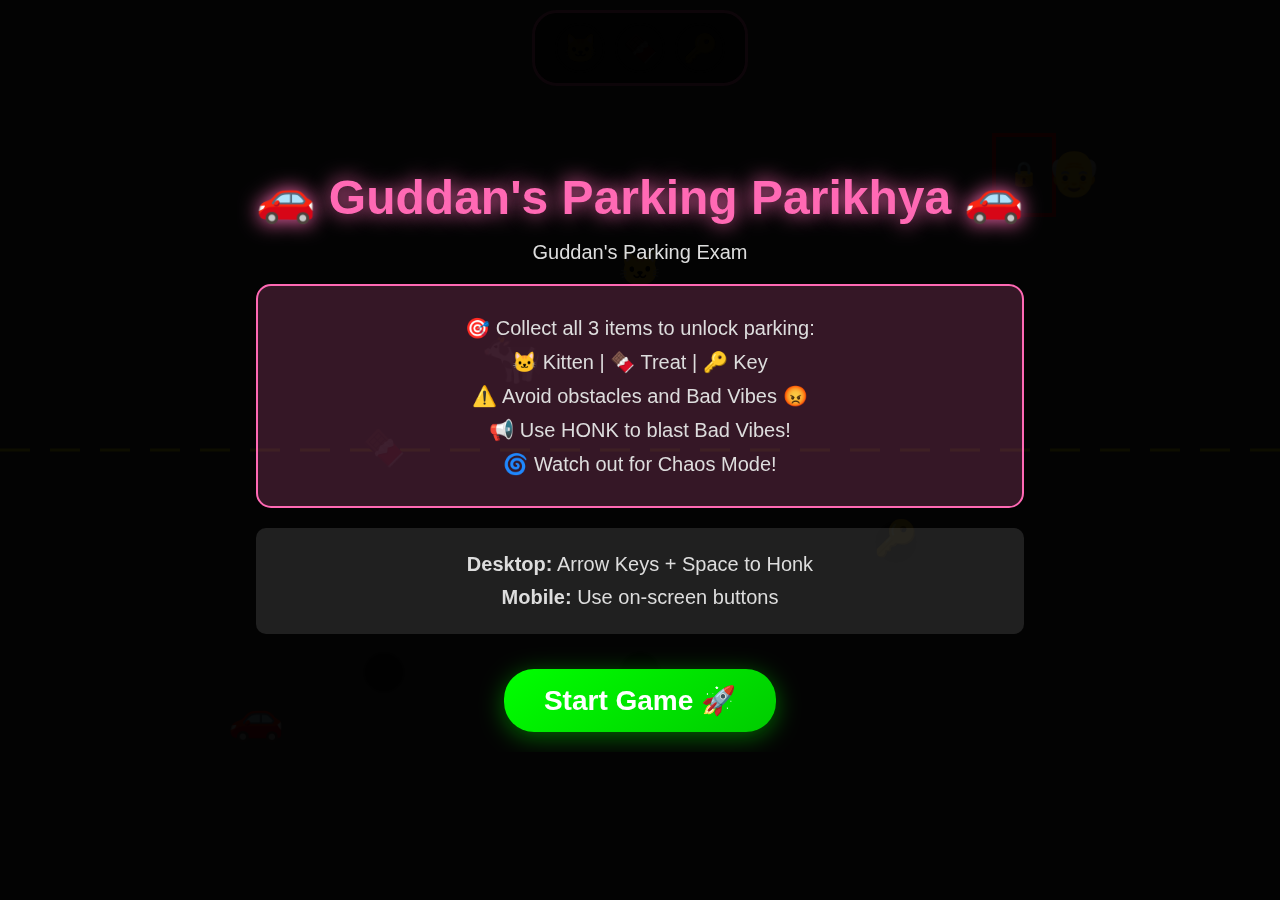
<file: index.html>
<!DOCTYPE html>
<html lang="en">
<head>
    <meta charset="UTF-8">
    <meta name="viewport" content="width=device-width, initial-scale=1.0, user-scalable=no">
    <title>Guddan's Parking Parikhya 🚗</title>
    <link rel="stylesheet" href="styles.css">
</head>
<body>
    <div id="game-container">
        <!-- HUD -->
        <div id="hud">
            <div id="collection-bar">
                <div class="item-slot" id="slot-kitten">🐱</div>
                <div class="item-slot" id="slot-treat">🍫</div>
                <div class="item-slot" id="slot-key">🔑</div>
            </div>
        </div>

        <!-- Chaos Warning -->
        <div id="chaos-warning" class="hidden">Aye Bhokua! (Controls Swapped)</div>

        <!-- Message Display -->
        <div id="message-display" class="hidden"></div>

        <!-- Canvas -->
        <canvas id="gameCanvas"></canvas>

        <!-- Mobile Controls -->
        <div id="mobile-controls">
            <div id="left-controls">
                <button id="btn-gas" class="control-btn">⬆️ GAS</button>
                <div id="steering">
                    <button id="btn-left" class="control-btn">⬅️</button>
                    <button id="btn-right" class="control-btn">➡️</button>
                </div>
                <button id="btn-brake" class="control-btn">⬇️ BRAKE</button>
            </div>
            <div id="right-controls">
                <button id="btn-honk" class="control-btn honk-btn">📢 HONK</button>
            </div>
        </div>

        <!-- Win Screen -->
        <div id="win-screen" class="hidden">
            <div id="win-content">
                <div id="confetti-container"></div>
                <h1>🎉 Janmadina Ra Hardhika Shubhechha! 🎉</h1>
                <p>Heartfelt Birthday Wishes, Guddan!</p>
                <p>You parked like a pro! 🚗✨</p>
                <button id="play-again-btn">Play Again 🔄</button>
            </div>
        </div>

        <!-- Start Screen -->
        <div id="start-screen">
            <div id="start-content">
                <h1>🚗 Guddan's Parking Parikhya 🚗</h1>
                <p>Guddan's Parking Exam</p>
                <div class="instructions">
                    <p>🎯 Collect all 3 items to unlock parking:</p>
                    <p>🐱 Kitten | 🍫 Treat | 🔑 Key</p>
                    <p>⚠️ Avoid obstacles and Bad Vibes 😡</p>
                    <p>📢 Use HONK to blast Bad Vibes!</p>
                    <p>🌀 Watch out for Chaos Mode!</p>
                </div>
                <div class="controls-info">
                    <p><strong>Desktop:</strong> Arrow Keys + Space to Honk</p>
                    <p><strong>Mobile:</strong> Use on-screen buttons</p>
                </div>
                <button id="start-btn">Start Game 🚀</button>
            </div>
        </div>
    </div>

    <script src="game.js"></script>
</body>
</html>
</file>
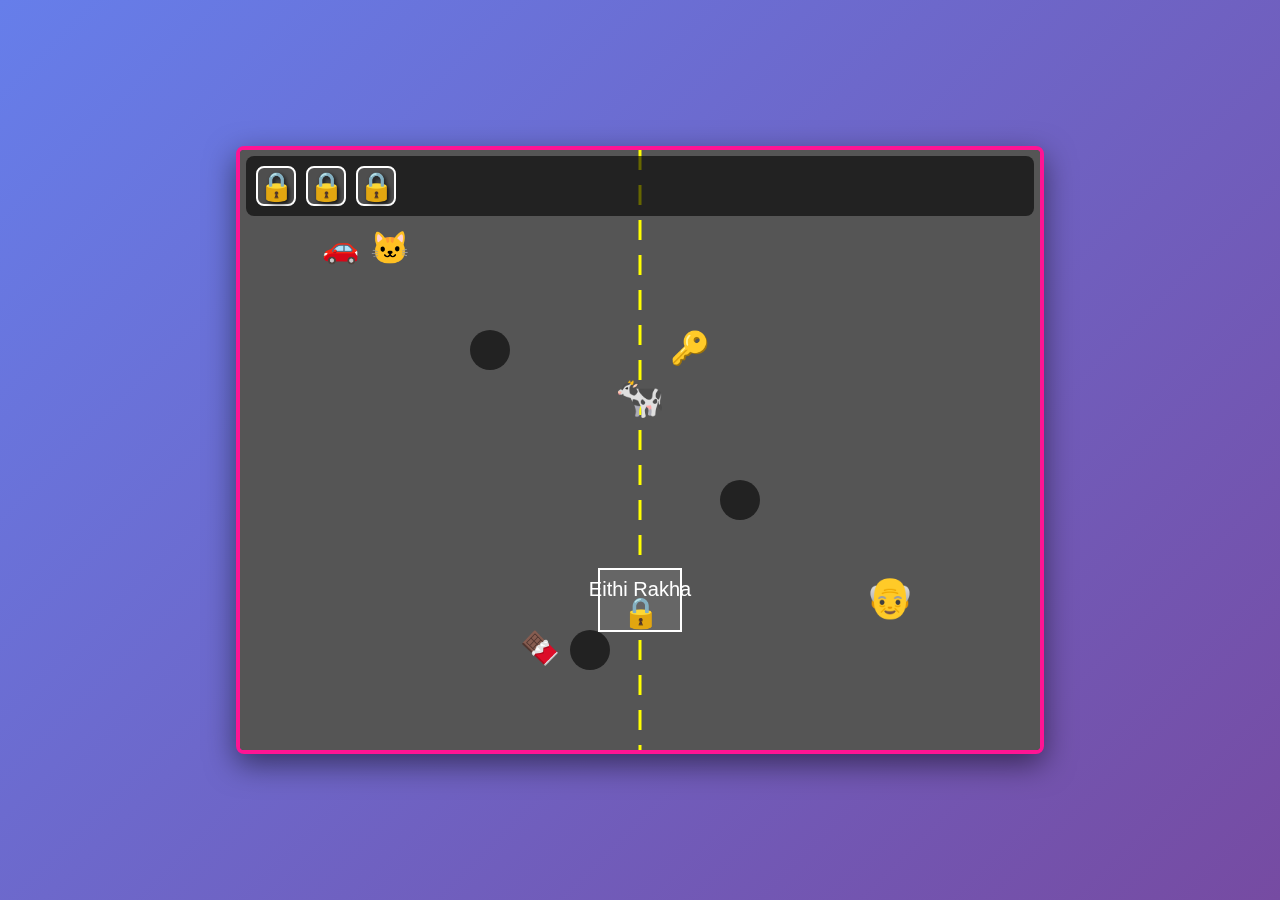
<file: Guddan's Parking Parikhya.html>
<!DOCTYPE html>
<html lang="en">
<head>
    <meta charset="UTF-8">
    <meta name="viewport" content="width=device-width, initial-scale=1.0">
    <title>Guddan's Parking Parikhya</title>
    <style>
        * {
            margin: 0;
            padding: 0;
            box-sizing: border-box;
        }

        body {
            font-family: 'Comic Sans MS', 'Marker Felt', cursive;
            background: linear-gradient(135deg, #667eea 0%, #764ba2 100%);
            display: flex;
            flex-direction: column;
            align-items: center;
            justify-content: center;
            min-height: 100vh;
            overflow: hidden;
            touch-action: none;
        }

        #gameContainer {
            position: relative;
            max-width: 100%;
            max-height: 100vh;
        }

        canvas {
            background: #34495e;
            display: block;
            border: 4px solid #ff1493;
            border-radius: 8px;
            box-shadow: 0 10px 30px rgba(0, 0, 0, 0.5);
        }

        #hud {
            position: absolute;
            top: 10px;
            left: 10px;
            right: 10px;
            color: white;
            text-shadow: 2px 2px 4px rgba(0, 0, 0, 0.8);
            pointer-events: none;
        }

        #collectionBar {
            display: flex;
            gap: 10px;
            background: rgba(0, 0, 0, 0.6);
            padding: 10px;
            border-radius: 8px;
            font-size: 24px;
        }

        .collectionSlot {
            width: 40px;
            height: 40px;
            background: rgba(255, 255, 255, 0.2);
            border: 2px solid #fff;
            border-radius: 8px;
            display: flex;
            align-items: center;
            justify-content: center;
            font-size: 28px;
        }

        .collectionSlot.collected {
            background: rgba(0, 255, 0, 0.4);
            box-shadow: 0 0 10px #0f0;
        }

        #chaosWarning {
            position: absolute;
            top: 50%;
            left: 50%;
            transform: translate(-50%, -50%);
            font-size: 48px;
            font-weight: bold;
            color: #ff0000;
            text-shadow: 0 0 20px #ff0, 0 0 40px #f00;
            background: rgba(0, 0, 0, 0.8);
            padding: 20px 40px;
            border-radius: 12px;
            display: none;
            animation: flash 0.5s infinite;
            pointer-events: none;
        }

        @keyframes flash {
            0%, 100% { opacity: 1; }
            50% { opacity: 0.3; }
        }

        #controls {
            position: absolute;
            bottom: 20px;
            left: 50%;
            transform: translateX(-50%);
            display: none;
            gap: 20px;
            pointer-events: all;
        }

        .controlGroup {
            display: flex;
            flex-direction: column;
            gap: 10px;
        }

        .dpad {
            display: grid;
            grid-template-columns: repeat(3, 60px);
            grid-template-rows: repeat(3, 60px);
            gap: 5px;
        }

        .controlBtn {
            background: rgba(255, 255, 255, 0.3);
            border: 3px solid white;
            border-radius: 12px;
            color: white;
            font-size: 24px;
            font-weight: bold;
            cursor: pointer;
            user-select: none;
            display: flex;
            align-items: center;
            justify-content: center;
            text-shadow: 2px 2px 4px rgba(0, 0, 0, 0.8);
            touch-action: manipulation;
        }

        .controlBtn:active {
            background: rgba(255, 255, 255, 0.6);
            transform: scale(0.95);
        }

        #upBtn { grid-column: 2; grid-row: 1; }
        #leftBtn { grid-column: 1; grid-row: 2; }
        #rightBtn { grid-column: 3; grid-row: 2; }
        #downBtn { grid-column: 2; grid-row: 3; }

        #honkBtn {
            width: 80px;
            height: 80px;
            border-radius: 50%;
            background: #ff1493;
            font-size: 16px;
        }

        #modal {
            position: absolute;
            top: 0;
            left: 0;
            right: 0;
            bottom: 0;
            background: rgba(0, 0, 0, 0.9);
            display: none;
            flex-direction: column;
            align-items: center;
            justify-content: center;
            color: white;
            pointer-events: all;
        }

        #modal.show {
            display: flex;
        }

        #modalContent {
            text-align: center;
            padding: 40px;
            background: linear-gradient(135deg, #ff1493, #ff69b4);
            border-radius: 20px;
            box-shadow: 0 0 50px rgba(255, 20, 147, 0.8);
        }

        #modalTitle {
            font-size: 48px;
            margin-bottom: 20px;
            animation: bounce 0.5s infinite alternate;
        }

        @keyframes bounce {
            from { transform: translateY(0); }
            to { transform: translateY(-10px); }
        }

        #modalMessage {
            font-size: 32px;
            margin-bottom: 30px;
        }

        #playAgainBtn {
            padding: 15px 40px;
            font-size: 24px;
            font-family: inherit;
            background: white;
            color: #ff1493;
            border: none;
            border-radius: 12px;
            cursor: pointer;
            font-weight: bold;
            box-shadow: 0 5px 15px rgba(0, 0, 0, 0.3);
        }

        #playAgainBtn:hover {
            background: #ffb3d9;
            transform: scale(1.05);
        }

        #messageOverlay {
            position: absolute;
            top: 50%;
            left: 50%;
            transform: translate(-50%, -50%);
            font-size: 36px;
            font-weight: bold;
            color: #fff;
            text-shadow: 0 0 10px #000;
            background: rgba(0, 0, 0, 0.7);
            padding: 15px 30px;
            border-radius: 10px;
            display: none;
            pointer-events: none;
        }

        @media (max-width: 768px) {
            #controls {
                display: flex;
            }
            
            #chaosWarning {
                font-size: 32px;
                padding: 15px 25px;
            }
            
            #modalTitle {
                font-size: 36px;
            }
            
            #modalMessage {
                font-size: 24px;
            }
        }
    </style>
</head>
<body>
    <div id="gameContainer">
        <canvas id="gameCanvas"></canvas>
        
        <div id="hud">
            <div id="collectionBar">
                <div class="collectionSlot" id="kittenSlot">🔒</div>
                <div class="collectionSlot" id="treatSlot">🔒</div>
                <div class="collectionSlot" id="keySlot">🔒</div>
            </div>
        </div>
        
        <div id="chaosWarning">Aye Bhokua!</div>
        <div id="messageOverlay"></div>
        
        <div id="controls">
            <div class="controlGroup">
                <div class="dpad">
                    <div class="controlBtn" id="upBtn">▲</div>
                    <div class="controlBtn" id="leftBtn">◄</div>
                    <div class="controlBtn" id="rightBtn">►</div>
                    <div class="controlBtn" id="downBtn">▼</div>
                </div>
            </div>
            <div class="controlGroup">
                <div class="controlBtn" id="honkBtn">🔊<br>HONK</div>
            </div>
        </div>
        
        <div id="modal">
            <div id="modalContent">
                <div id="modalTitle">🎉 🎂 🎉</div>
                <div id="modalMessage">Janmadina Ra Hardhika Shubhechha!</div>
                <button id="playAgainBtn">Play Again</button>
            </div>
        </div>
    </div>

    <script>
        const canvas = document.getElementById('gameCanvas');
        const ctx = canvas.getContext('2d');
        
        // Set canvas size
        const setCanvasSize = () => {
            const maxWidth = Math.min(800, window.innerWidth - 20);
            const maxHeight = Math.min(600, window.innerHeight - 200);
            canvas.width = maxWidth;
            canvas.height = maxHeight;
        };
        setCanvasSize();
        window.addEventListener('resize', setCanvasSize);

        // Game state
        const game = {
            car: {
                x: 100,
                y: 100,
                vx: 0,
                vy: 0,
                angle: 0,
                width: 30,
                height: 20,
                acceleration: 0.15,
                friction: 0.95,
                turnSpeed: 0.05,
                maxSpeed: 3.5,
                spinning: false,
                spinTimer: 0
            },
            collected: {
                kitten: false,
                treat: false,
                key: false
            },
            lastCollected: null,
            chaosMode: false,
            chaosTimer: 0,
            nextChaosTime: 0,
            honkWaves: [],
            badVibes: [],
            parkingLocked: true,
            won: false,
            keys: {},
            touchControls: {
                up: false,
                down: false,
                left: false,
                right: false,
                honk: false
            }
        };

        // Collectibles
        const collectibles = [
            { emoji: '🐱', x: 150, y: 100, collected: false, type: 'kitten', name: 'Kitten' },
            { emoji: '🍫', x: 300, y: 500, collected: false, type: 'treat', name: 'Treat' },
            { emoji: '🔑', x: 450, y: 200, collected: false, type: 'key', name: 'Key' }
        ];

        // Obstacles
        const obstacles = [
            { emoji: '🐄', x: 400, y: 250, width: 40, height: 40, type: 'cow' },
            { emoji: '👴', x: 650, y: 450, width: 40, height: 40, type: 'uncle' }
        ];

        // Potholes
        const potholes = [
            { x: 250, y: 200, radius: 20 },
            { x: 500, y: 350, radius: 20 },
            { x: 350, y: 500, radius: 20 }
        ];

        // Parking spot
        const parkingSpot = {
            x: 360,
            y: 420,
            width: 80,
            height: 60
        };

        // Initialize chaos timer
        game.nextChaosTime = Math.random() * 5000 + 5000;

        // Audio context for honk
        const audioCtx = new (window.AudioContext || window.webkitAudioContext)();
        
        const playHonk = () => {
            const oscillator = audioCtx.createOscillator();
            const gainNode = audioCtx.createGain();
            oscillator.connect(gainNode);
            gainNode.connect(audioCtx.destination);
            oscillator.frequency.value = 400;
            oscillator.type = 'square';
            gainNode.gain.setValueAtTime(0.3, audioCtx.currentTime);
            gainNode.gain.exponentialRampToValueAtTime(0.01, audioCtx.currentTime + 0.2);
            oscillator.start(audioCtx.currentTime);
            oscillator.stop(audioCtx.currentTime + 0.2);
        };

        const playCrash = () => {
            const oscillator = audioCtx.createOscillator();
            const gainNode = audioCtx.createGain();
            oscillator.connect(gainNode);
            gainNode.connect(audioCtx.destination);
            oscillator.frequency.value = 100;
            oscillator.type = 'sawtooth';
            gainNode.gain.setValueAtTime(0.2, audioCtx.currentTime);
            gainNode.gain.exponentialRampToValueAtTime(0.01, audioCtx.currentTime + 0.3);
            oscillator.start(audioCtx.currentTime);
            oscillator.stop(audioCtx.currentTime + 0.3);
        };

        // Keyboard controls
        window.addEventListener('keydown', (e) => {
            game.keys[e.key] = true;
            if (e.key === ' ' || e.key === 'Spacebar') {
                e.preventDefault();
                honk();
            }
            // Prevent arrow key scrolling
            if (['ArrowUp', 'ArrowDown', 'ArrowLeft', 'ArrowRight'].includes(e.key)) {
                e.preventDefault();
            }
        });

        window.addEventListener('keyup', (e) => {
            game.keys[e.key] = false;
        });

        // Touch controls
        const setupTouchControls = () => {
            const buttons = {
                upBtn: 'up',
                downBtn: 'down',
                leftBtn: 'left',
                rightBtn: 'right'
            };

            Object.entries(buttons).forEach(([btnId, control]) => {
                const btn = document.getElementById(btnId);
                btn.addEventListener('touchstart', (e) => {
                    e.preventDefault();
                    game.touchControls[control] = true;
                });
                btn.addEventListener('touchend', (e) => {
                    e.preventDefault();
                    game.touchControls[control] = false;
                });
            });

            document.getElementById('honkBtn').addEventListener('touchstart', (e) => {
                e.preventDefault();
                honk();
            });
        };
        setupTouchControls();

        // Honk mechanic
        const honk = () => {
            playHonk();
            showMessage('Hato!', 500);
            
            const wave = {
                x: game.car.x,
                y: game.car.y,
                angle: game.car.angle,
                life: 20,
                width: 60,
                height: 40
            };
            game.honkWaves.push(wave);
        };

        // Update function
        const update = (deltaTime) => {
            if (game.won) return;

            // Handle chaos mode timer
            if (!game.chaosMode) {
                game.chaosTimer += deltaTime;
                if (game.chaosTimer >= game.nextChaosTime) {
                    startChaosMode();
                }
            } else {
                game.chaosTimer += deltaTime;
                if (game.chaosTimer >= 3000 + Math.random() * 2000) {
                    endChaosMode();
                }
            }

            // Spawn bad vibes (reduced spawn rate)
            if (Math.random() < 0.003) {
                const side = Math.floor(Math.random() * 4);
                let x, y, vx, vy;
                if (side === 0) { x = Math.random() * canvas.width; y = -20; vx = 0; vy = 1; }
                else if (side === 1) { x = canvas.width + 20; y = Math.random() * canvas.height; vx = -1; vy = 0; }
                else if (side === 2) { x = Math.random() * canvas.width; y = canvas.height + 20; vx = 0; vy = -1; }
                else { x = -20; y = Math.random() * canvas.height; vx = 1; vy = 0; }
                
                game.badVibes.push({ x, y, vx, vy, emoji: '😡', size: 30 });
            }

            // Update bad vibes
            game.badVibes = game.badVibes.filter(vibe => {
                vibe.x += vibe.vx * 0.8;
                vibe.y += vibe.vy * 0.8;
                
                // Check collision with car
                if (checkCircleCollision(vibe.x, vibe.y, vibe.size / 2, game.car.x, game.car.y, 15)) {
                    crash('generic');
                    return false;
                }
                
                // Remove if off screen
                return vibe.x > -50 && vibe.x < canvas.width + 50 && vibe.y > -50 && vibe.y < canvas.height + 50;
            });

            // Update honk waves
            game.honkWaves = game.honkWaves.filter(wave => {
                wave.life--;
                wave.x += Math.cos(wave.angle) * 5;
                wave.y += Math.sin(wave.angle) * 5;
                
                // Check collision with bad vibes
                game.badVibes = game.badVibes.filter(vibe => {
                    if (checkCircleCollision(wave.x, wave.y, wave.width / 2, vibe.x, vibe.y, vibe.size / 2)) {
                        return false;
                    }
                    return true;
                });
                
                return wave.life > 0;
            });

            // Car controls
            const up = game.keys['ArrowUp'] || game.keys['w'] || game.keys['W'] || game.touchControls.up;
            const down = game.keys['ArrowDown'] || game.keys['s'] || game.keys['S'] || game.touchControls.down;
            let left = game.keys['ArrowLeft'] || game.keys['a'] || game.keys['A'] || game.touchControls.left;
            let right = game.keys['ArrowRight'] || game.keys['d'] || game.keys['D'] || game.touchControls.right;

            // Chaos mode swaps controls
            if (game.chaosMode) {
                [left, right] = [right, left];
            }

            // Handle spinning from pothole
            if (game.car.spinning) {
                game.car.spinTimer -= deltaTime;
                game.car.angle += 0.2;
                if (game.car.spinTimer <= 0) {
                    game.car.spinning = false;
                }
            } else {
                // Normal controls
                if (up) {
                    game.car.vx += Math.cos(game.car.angle) * game.car.acceleration;
                    game.car.vy += Math.sin(game.car.angle) * game.car.acceleration;
                }
                if (down) {
                    game.car.vx -= Math.cos(game.car.angle) * game.car.acceleration * 0.7;
                    game.car.vy -= Math.sin(game.car.angle) * game.car.acceleration * 0.7;
                }
                if (left) {
                    game.car.angle -= game.car.turnSpeed;
                }
                if (right) {
                    game.car.angle += game.car.turnSpeed;
                }
            }

            // Apply friction
            game.car.vx *= game.car.friction;
            game.car.vy *= game.car.friction;

            // Limit speed
            const speed = Math.sqrt(game.car.vx ** 2 + game.car.vy ** 2);
            if (speed > game.car.maxSpeed) {
                game.car.vx = (game.car.vx / speed) * game.car.maxSpeed;
                game.car.vy = (game.car.vy / speed) * game.car.maxSpeed;
            }

            // Update position
            game.car.x += game.car.vx;
            game.car.y += game.car.vy;

            // Wall collision
            if (game.car.x < 20 || game.car.x > canvas.width - 20 || game.car.y < 20 || game.car.y > canvas.height - 20) {
                crash('wall');
            }

            // Obstacle collision
            obstacles.forEach(obs => {
                if (checkCollision(game.car.x, game.car.y, 15, obs.x, obs.y, obs.width / 2)) {
                    crash(obs.type);
                }
            });

            // Pothole collision
            potholes.forEach(hole => {
                if (checkCircleCollision(game.car.x, game.car.y, 15, hole.x, hole.y, hole.radius)) {
                    if (!game.car.spinning) {
                        game.car.spinning = true;
                        game.car.spinTimer = 1000;
                    }
                }
            });

            // Collectible pickup
            collectibles.forEach(item => {
                if (!item.collected && checkCircleCollision(game.car.x, game.car.y, 15, item.x, item.y, 20)) {
                    item.collected = true;
                    game.collected[item.type] = true;
                    game.lastCollected = item.type;
                    updateCollectionUI();
                    checkUnlockParking();
                }
            });

            // Check parking
            if (!game.parkingLocked && checkRectCollision(game.car.x, game.car.y, parkingSpot.x + parkingSpot.width / 2, parkingSpot.y + parkingSpot.height / 2, parkingSpot.width / 2, parkingSpot.height / 2)) {
                win();
            }
        };

        // Collision detection
        const checkCollision = (x1, y1, r1, x2, y2, r2) => {
            const dx = x1 - x2;
            const dy = y1 - y2;
            return Math.sqrt(dx * dx + dy * dy) < r1 + r2;
        };

        const checkCircleCollision = (x1, y1, r1, x2, y2, r2) => {
            const dx = x1 - x2;
            const dy = y1 - y2;
            return Math.sqrt(dx * dx + dy * dy) < r1 + r2;
        };

        const checkRectCollision = (x1, y1, x2, y2, w, h) => {
            return Math.abs(x1 - x2) < w && Math.abs(y1 - y2) < h;
        };

        // Crash handler
        const crash = (type) => {
            playCrash();
            
            let message = 'Dhire chala!';
            if (type === 'wall') message = 'Kan Karuchu?!';
            else if (type === 'cow') message = 'Arey! Gai ku badhei dela!';
            else if (type === 'uncle') message = 'Eita kana driving?';
            
            showMessage(message, 1500);
            
            // Drop last collected item
            if (game.lastCollected) {
                const item = collectibles.find(i => i.type === game.lastCollected);
                if (item) {
                    item.collected = false;
                    game.collected[game.lastCollected] = false;
                    updateCollectionUI();
                    checkUnlockParking();
                }
                game.lastCollected = null;
            }
            
            // Reset car
            game.car.x = 100;
            game.car.y = 100;
            game.car.vx = 0;
            game.car.vy = 0;
            game.car.angle = 0;
            game.car.spinning = false;
        };

        // Chaos mode
        const startChaosMode = () => {
            game.chaosMode = true;
            game.chaosTimer = 0;
            document.getElementById('chaosWarning').style.display = 'block';
        };

        const endChaosMode = () => {
            game.chaosMode = false;
            game.chaosTimer = 0;
            game.nextChaosTime = Math.random() * 5000 + 5000;
            document.getElementById('chaosWarning').style.display = 'none';
            showMessage('Thik Achhi', 1000);
        };

        // UI updates
        const updateCollectionUI = () => {
            document.getElementById('kittenSlot').textContent = game.collected.kitten ? '🐱' : '🔒';
            document.getElementById('kittenSlot').classList.toggle('collected', game.collected.kitten);
            
            document.getElementById('treatSlot').textContent = game.collected.treat ? '🍫' : '🔒';
            document.getElementById('treatSlot').classList.toggle('collected', game.collected.treat);
            
            document.getElementById('keySlot').textContent = game.collected.key ? '🔑' : '🔒';
            document.getElementById('keySlot').classList.toggle('collected', game.collected.key);
        };

        const checkUnlockParking = () => {
            if (game.collected.kitten && game.collected.treat && game.collected.key) {
                game.parkingLocked = false;
                showMessage('Parking Unlocked! Go park at the green spot!', 3000);
            }
        };

        const showMessage = (text, duration) => {
            const overlay = document.getElementById('messageOverlay');
            overlay.textContent = text;
            overlay.style.display = 'block';
            setTimeout(() => {
                overlay.style.display = 'none';
            }, duration);
        };

        const win = () => {
            game.won = true;
            document.getElementById('modal').classList.add('show');
        };

        document.getElementById('playAgainBtn').addEventListener('click', () => {
            location.reload();
        });

        // Draw function
        const draw = () => {
            ctx.clearRect(0, 0, canvas.width, canvas.height);
            
            // Draw road
            ctx.fillStyle = '#555';
            ctx.fillRect(0, 0, canvas.width, canvas.height);
            
            // Draw road markings
            ctx.strokeStyle = '#ff0';
            ctx.lineWidth = 3;
            ctx.setLineDash([20, 15]);
            ctx.beginPath();
            ctx.moveTo(canvas.width / 2, 0);
            ctx.lineTo(canvas.width / 2, canvas.height);
            ctx.stroke();
            ctx.setLineDash([]);
            
            // Draw potholes
            potholes.forEach(hole => {
                ctx.fillStyle = '#222';
                ctx.beginPath();
                ctx.arc(hole.x, hole.y, hole.radius, 0, Math.PI * 2);
                ctx.fill();
            });
            
            // Draw parking spot
            ctx.fillStyle = game.parkingLocked ? '#666' : '#00ff00';
            ctx.strokeStyle = game.parkingLocked ? '#fff' : '#00ff00';
            ctx.lineWidth = 4;
            ctx.strokeRect(parkingSpot.x, parkingSpot.y, parkingSpot.width, parkingSpot.height);
            ctx.fillRect(parkingSpot.x, parkingSpot.y, parkingSpot.width, parkingSpot.height);
            
            // Add glow effect when unlocked
            if (!game.parkingLocked) {
                ctx.shadowColor = '#00ff00';
                ctx.shadowBlur = 20;
                ctx.strokeRect(parkingSpot.x, parkingSpot.y, parkingSpot.width, parkingSpot.height);
                ctx.shadowBlur = 0;
            }
            
            ctx.font = '20px Arial';
            ctx.fillStyle = '#fff';
            ctx.textAlign = 'center';
            ctx.fillText('Eithi Rakha', parkingSpot.x + parkingSpot.width / 2, parkingSpot.y + parkingSpot.height / 2 - 10);
            
            if (game.parkingLocked) {
                ctx.font = '30px Arial';
                ctx.fillText('🔒', parkingSpot.x + parkingSpot.width / 2, parkingSpot.y + parkingSpot.height / 2 + 15);
            }
            
            // Draw collectibles
            collectibles.forEach(item => {
                if (!item.collected) {
                    ctx.font = '32px Arial';
                    ctx.textAlign = 'center';
                    ctx.textBaseline = 'middle';
                    ctx.fillText(item.emoji, item.x, item.y);
                }
            });
            
            // Draw obstacles
            obstacles.forEach(obs => {
                ctx.font = '40px Arial';
                ctx.textAlign = 'center';
                ctx.textBaseline = 'middle';
                ctx.fillText(obs.emoji, obs.x, obs.y);
            });
            
            // Draw bad vibes
            game.badVibes.forEach(vibe => {
                ctx.font = `${vibe.size}px Arial`;
                ctx.textAlign = 'center';
                ctx.textBaseline = 'middle';
                ctx.fillText(vibe.emoji, vibe.x, vibe.y);
            });
            
            // Draw honk waves
            game.honkWaves.forEach(wave => {
                ctx.save();
                ctx.translate(wave.x, wave.y);
                ctx.rotate(wave.angle);
                ctx.fillStyle = `rgba(255, 255, 0, ${wave.life / 20})`;
                ctx.beginPath();
                ctx.arc(0, 0, wave.width / 2, -Math.PI / 6, Math.PI / 6);
                ctx.lineTo(0, 0);
                ctx.fill();
                ctx.restore();
            });
            
            // Draw car
            ctx.save();
            ctx.translate(game.car.x, game.car.y);
            ctx.rotate(game.car.angle);
            ctx.font = '30px Arial';
            ctx.textAlign = 'center';
            ctx.textBaseline = 'middle';
            ctx.fillText('🚗', 0, 0);
            ctx.restore();
        };

        // Game loop
        let lastTime = 0;
        const gameLoop = (currentTime) => {
            const deltaTime = currentTime - lastTime;
            lastTime = currentTime;
            
            update(deltaTime);
            draw();
            
            requestAnimationFrame(gameLoop);
        };

        requestAnimationFrame(gameLoop);
    </script>
</body>
</html>
</file>
<file: styles.css>
* {
    margin: 0;
    padding: 0;
    box-sizing: border-box;
    -webkit-tap-highlight-color: transparent;
}

html, body {
    width: 100%;
    height: 100%;
    overflow: hidden;
}

body {
    font-family: 'Comic Sans MS', 'Chalkboard SE', cursive, sans-serif;
    background: linear-gradient(135deg, #1a1a2e 0%, #16213e 100%);
    overflow: hidden;
    touch-action: none;
    position: fixed;
    top: 0;
    left: 0;
    right: 0;
    bottom: 0;
}

#game-container {
    width: 100%;
    height: 100%;
    display: flex;
    flex-direction: column;
    position: fixed;
    top: 0;
    left: 0;
    right: 0;
    bottom: 0;
}

/* Canvas */
#gameCanvas {
    width: 100%;
    display: block;
    background: #2d2d2d;
}

/* Mobile canvas sizing - only when game is active */
.game-active #gameCanvas {
    height: calc(100vh - 180px) !important;
    height: calc(100dvh - 180px) !important;
}

/* HUD */
#hud {
    position: absolute;
    top: 10px;
    left: 50%;
    transform: translateX(-50%);
    z-index: 100;
}

#collection-bar {
    display: flex;
    gap: 10px;
    background: rgba(0, 0, 0, 0.7);
    padding: 10px 20px;
    border-radius: 25px;
    border: 3px solid #ff69b4;
}

.item-slot {
    width: 50px;
    height: 50px;
    background: rgba(255, 255, 255, 0.1);
    border-radius: 50%;
    display: flex;
    align-items: center;
    justify-content: center;
    font-size: 28px;
    opacity: 0.3;
    transition: all 0.3s ease;
    border: 2px solid #555;
}

.item-slot.collected {
    opacity: 1;
    background: rgba(255, 255, 255, 0.3);
    border-color: #00ff00;
    box-shadow: 0 0 15px #00ff00;
    animation: pulse 1s infinite;
}

@keyframes pulse {
    0%, 100% { transform: scale(1); }
    50% { transform: scale(1.1); }
}

/* Chaos Warning */
#chaos-warning {
    position: absolute;
    top: 50%;
    left: 50%;
    transform: translate(-50%, -50%);
    font-size: clamp(20px, 5vw, 40px);
    color: #ff0000;
    text-shadow: 0 0 20px #ff0000, 0 0 40px #ff0000;
    background: rgba(0, 0, 0, 0.8);
    padding: 15px 30px;
    border-radius: 15px;
    border: 3px solid #ff0000;
    z-index: 200;
    animation: flash 0.3s infinite;
    text-align: center;
    white-space: nowrap;
}

@keyframes flash {
    0%, 100% { opacity: 1; }
    50% { opacity: 0.5; }
}

/* Message Display */
#message-display {
    position: absolute;
    top: 80px;
    left: 50%;
    transform: translateX(-50%);
    font-size: clamp(16px, 4vw, 28px);
    color: #ffff00;
    text-shadow: 2px 2px 4px #000;
    background: rgba(0, 0, 0, 0.8);
    padding: 10px 25px;
    border-radius: 10px;
    z-index: 150;
    animation: fadeInOut 2s forwards;
    text-align: center;
}

@keyframes fadeInOut {
    0% { opacity: 0; transform: translateX(-50%) translateY(-20px); }
    20% { opacity: 1; transform: translateX(-50%) translateY(0); }
    80% { opacity: 1; }
    100% { opacity: 0; }
}

/* Mobile Controls */
#mobile-controls {
    display: none;
    position: fixed;
    bottom: 0;
    left: 0;
    right: 0;
    padding: 8px 12px;
    padding-bottom: max(12px, env(safe-area-inset-bottom));
    background: rgba(0, 0, 0, 0.95);
    z-index: 100;
    min-height: 140px;
}

/* Only show controls when game is active (start screen hidden) */
.game-active #mobile-controls {
    display: flex;
    justify-content: space-between;
    align-items: center;
}

#left-controls {
    display: flex;
    flex-direction: column;
    gap: 5px;
    align-items: center;
}

#steering {
    display: flex;
    gap: 10px;
}

#right-controls {
    display: flex;
    align-items: center;
}

.control-btn {
    background: linear-gradient(145deg, #ff69b4, #ff1493);
    border: none;
    color: white;
    font-size: 14px;
    padding: 12px 16px;
    border-radius: 12px;
    cursor: pointer;
    font-family: inherit;
    font-weight: bold;
    text-shadow: 1px 1px 2px rgba(0, 0, 0, 0.5);
    box-shadow: 0 4px 15px rgba(255, 105, 180, 0.4);
    transition: transform 0.1s, box-shadow 0.1s;
    user-select: none;
    min-width: 60px;
}

.control-btn:active {
    transform: scale(0.95);
    box-shadow: 0 2px 8px rgba(255, 105, 180, 0.6);
}

#btn-gas, #btn-brake {
    width: 100px;
    padding: 10px 16px;
}

#btn-left, #btn-right {
    width: 55px;
    padding: 12px;
}

.honk-btn {
    background: linear-gradient(145deg, #ffd700, #ff8c00);
    padding: 20px;
    font-size: 18px;
    border-radius: 50%;
    min-width: 80px;
    min-height: 80px;
    box-shadow: 0 4px 20px rgba(255, 215, 0, 0.5);
}

.honk-btn:active {
    box-shadow: 0 2px 10px rgba(255, 215, 0, 0.7);
}

/* Screens */
#start-screen, #win-screen {
    position: fixed;
    top: 0;
    left: 0;
    width: 100%;
    height: 100%;
    background: rgba(0, 0, 0, 0.95);
    display: flex;
    align-items: center;
    justify-content: center;
    z-index: 500;
}

#start-content, #win-content {
    text-align: center;
    color: white;
    padding: 20px;
    max-width: 95%;
    max-height: 85vh;
    overflow-y: auto;
    -webkit-overflow-scrolling: touch;
}

#start-content h1, #win-content h1 {
    font-size: clamp(24px, 6vw, 48px);
    color: #ff69b4;
    text-shadow: 0 0 20px #ff69b4;
    margin-bottom: 15px;
}

#start-content p, #win-content p {
    font-size: clamp(14px, 3vw, 20px);
    margin: 10px 0;
    color: #ddd;
}

.instructions {
    background: rgba(255, 105, 180, 0.2);
    padding: 20px;
    border-radius: 15px;
    margin: 20px 0;
    border: 2px solid #ff69b4;
}

.instructions p {
    margin: 8px 0;
}

.controls-info {
    background: rgba(100, 100, 100, 0.3);
    padding: 15px;
    border-radius: 10px;
    margin: 15px 0;
}

#start-btn, #play-again-btn {
    background: linear-gradient(145deg, #00ff00, #00cc00);
    border: none;
    color: white;
    font-size: clamp(18px, 5vw, 28px);
    padding: 15px 40px;
    border-radius: 30px;
    cursor: pointer;
    font-family: inherit;
    font-weight: bold;
    margin-top: 20px;
    box-shadow: 0 5px 25px rgba(0, 255, 0, 0.4);
    transition: transform 0.2s, box-shadow 0.2s;
}

#start-btn:hover, #play-again-btn:hover {
    transform: scale(1.05);
    box-shadow: 0 8px 35px rgba(0, 255, 0, 0.6);
}

/* Win Screen */
#win-content {
    position: relative;
}

#confetti-container {
    position: absolute;
    top: 0;
    left: 0;
    width: 100%;
    height: 100%;
    pointer-events: none;
    overflow: hidden;
}

.confetti {
    position: absolute;
    width: 10px;
    height: 10px;
    top: -20px;
    animation: confetti-fall 3s linear infinite;
}

@keyframes confetti-fall {
    0% {
        transform: translateY(0) rotate(0deg);
        opacity: 1;
    }
    100% {
        transform: translateY(100vh) rotate(720deg);
        opacity: 0;
    }
}

/* Hidden class */
.hidden {
    display: none !important;
}

/* Samsung S21 FE and similar phones (around 360-412px width) */
@media (max-width: 420px) {
    #mobile-controls {
        padding: 6px 10px;
        padding-bottom: max(8px, env(safe-area-inset-bottom));
        min-height: 130px;
    }
    
    #collection-bar {
        padding: 6px 12px;
        gap: 6px;
    }
    
    .item-slot {
        width: 38px;
        height: 38px;
        font-size: 20px;
    }
    
    #left-controls {
        gap: 4px;
    }
    
    #steering {
        gap: 8px;
    }
    
    .control-btn {
        padding: 10px 14px;
        min-width: 50px;
        font-size: 12px;
        border-radius: 10px;
    }
    
    #btn-gas, #btn-brake {
        width: 85px;
        padding: 8px 12px;
    }
    
    #btn-left, #btn-right {
        width: 50px;
        padding: 10px;
    }
    
    .honk-btn {
        padding: 16px;
        min-width: 70px;
        min-height: 70px;
        font-size: 16px;
    }
}

/* Very small screens */
@media (max-width: 360px) {
    #mobile-controls {
        padding: 5px 8px;
        min-height: 120px;
    }
    
    .control-btn {
        padding: 8px 10px;
        font-size: 11px;
    }
    
    #btn-gas, #btn-brake {
        width: 75px;
    }
    
    #btn-left, #btn-right {
        width: 45px;
    }
    
    .honk-btn {
        padding: 14px;
        min-width: 60px;
        min-height: 60px;
        font-size: 14px;
    }
}

/* Short screens (landscape or short phones) */
@media (max-height: 700px) {
    #mobile-controls {
        min-height: 120px;
        padding: 5px 10px;
    }
    
    .control-btn {
        padding: 8px 12px;
    }
    
    #btn-gas, #btn-brake {
        padding: 6px 10px;
    }
    
    .honk-btn {
        padding: 14px;
        min-width: 65px;
        min-height: 65px;
    }
}

/* Landscape phone adjustments */
@media (max-height: 500px) and (orientation: landscape) {
    #mobile-controls {
        padding: 5px 15px;
        flex-direction: row;
        min-height: 80px;
    }
    
    #left-controls {
        flex-direction: row;
        gap: 8px;
    }
    
    .control-btn {
        padding: 6px 10px;
        font-size: 11px;
    }
    
    .honk-btn {
        padding: 12px;
        min-width: 55px;
        min-height: 55px;
        font-size: 12px;
    }
}
</file>
